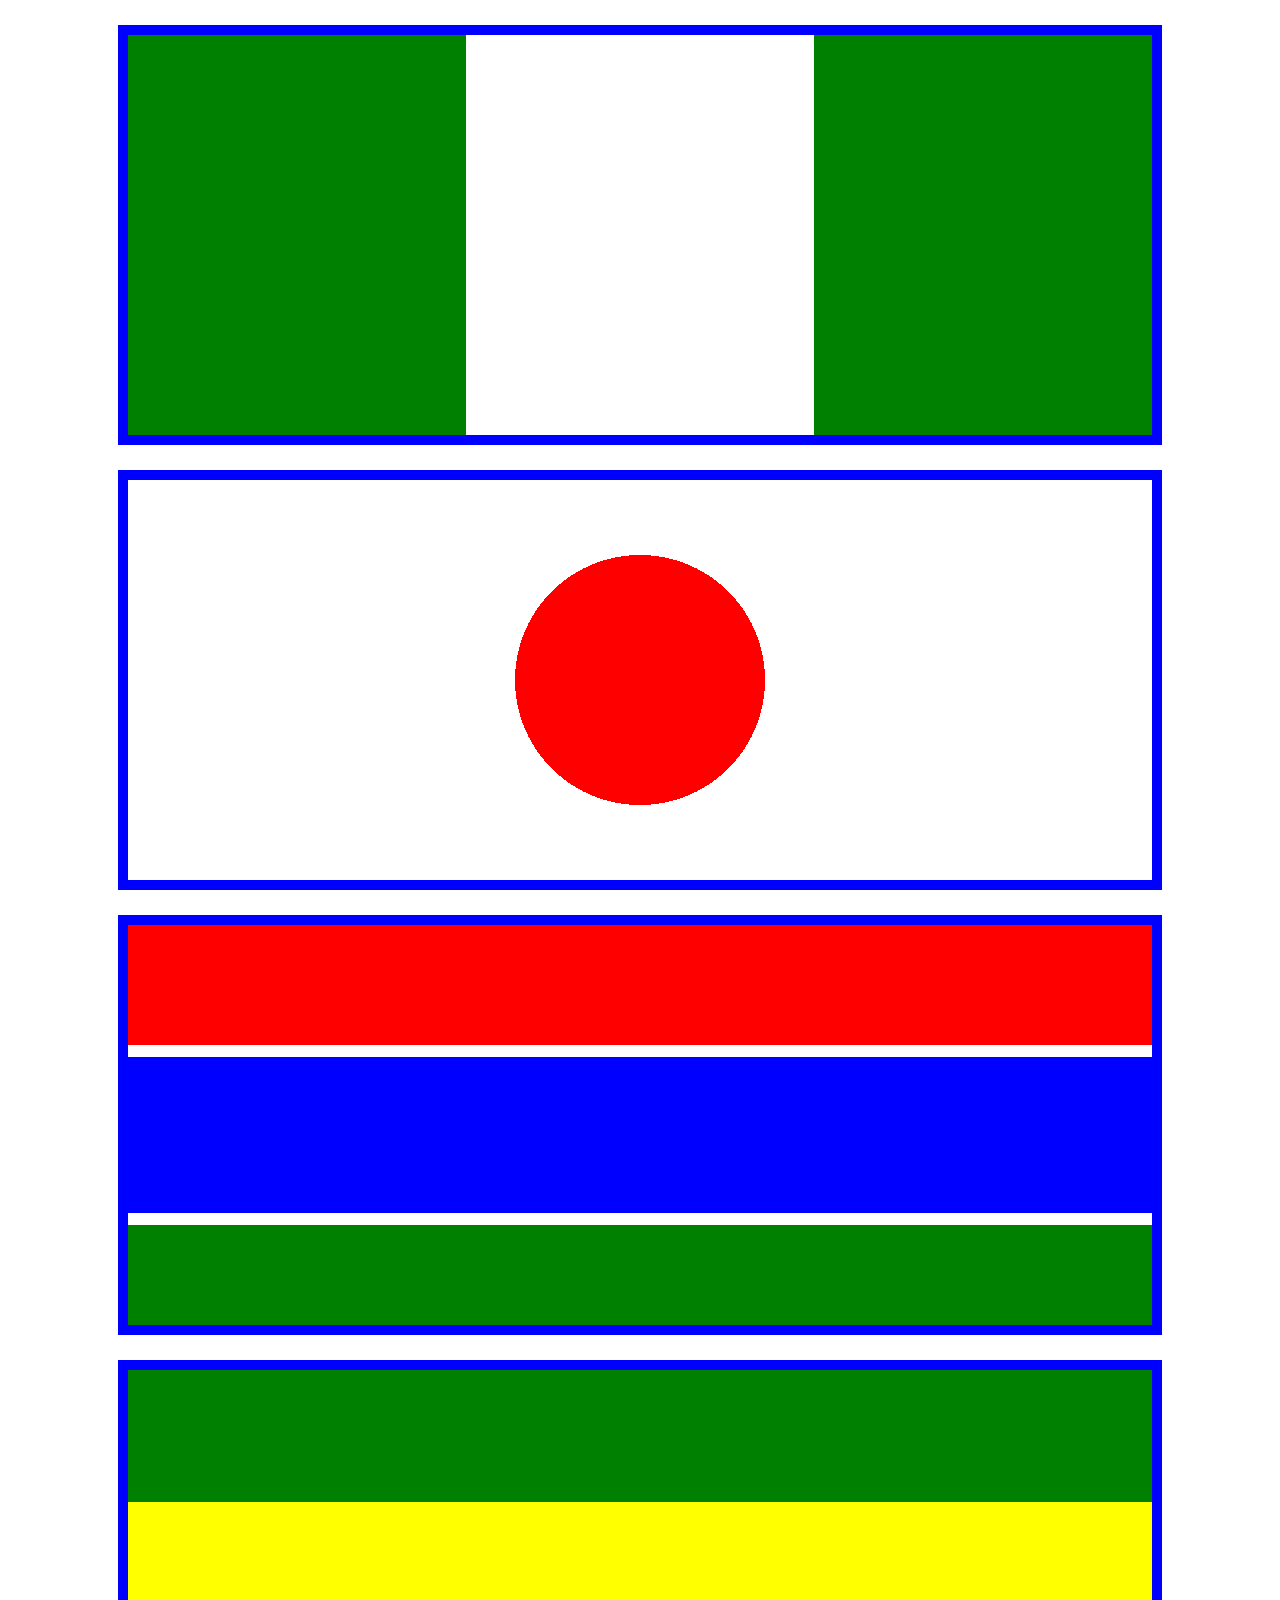
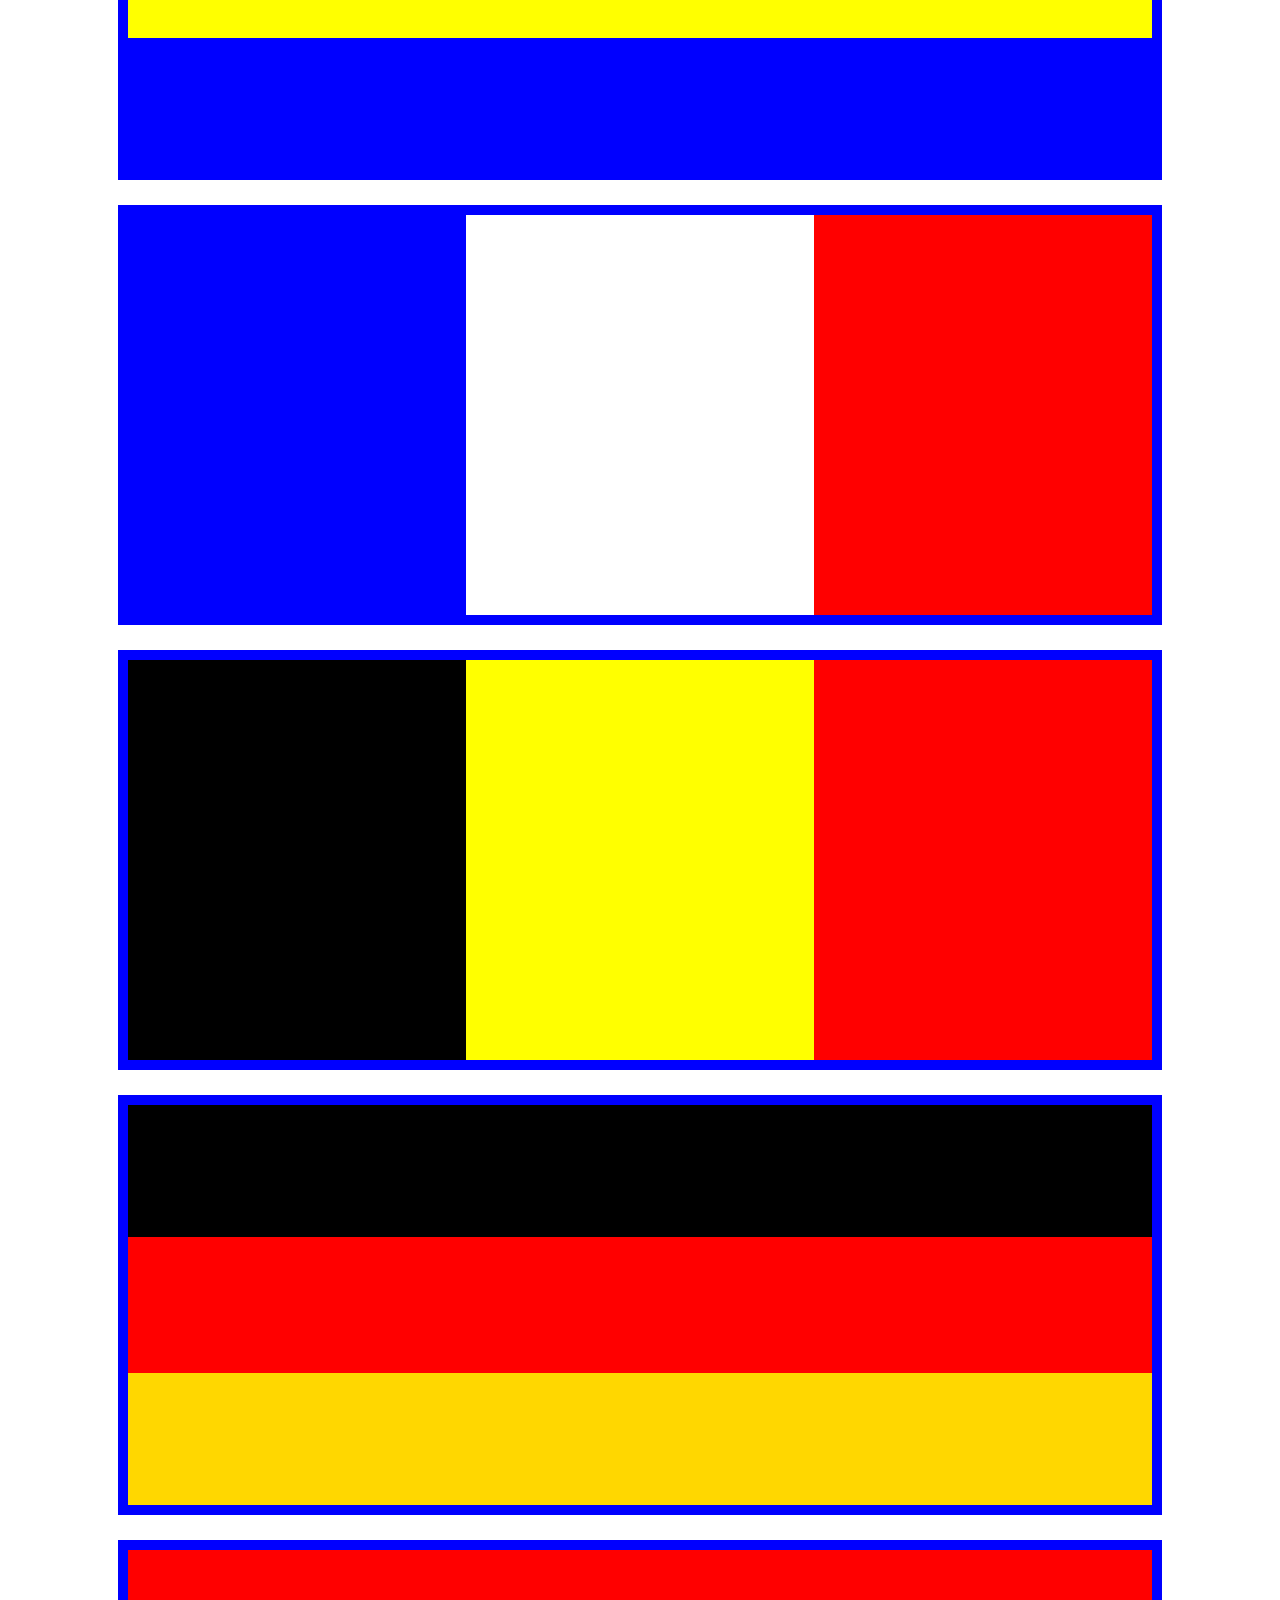
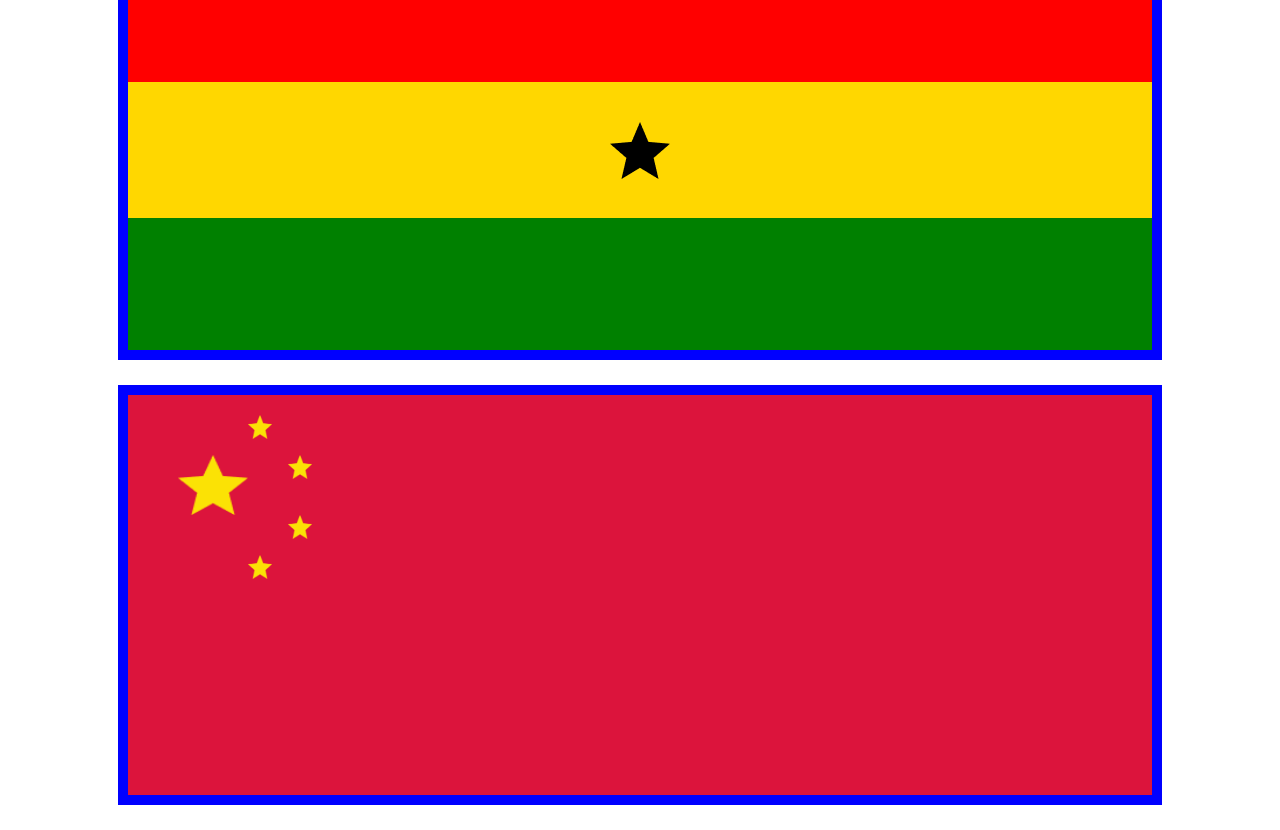
<file: countries/index.html>
<!DOCTYPE html>
<html lang="en">
<head>
    <meta charset="UTF-8">
    <meta name="viewport" content="width=device-width, initial-scale=1.0">
    <link rel="shortcut icon" href="favicon-blue.ico" type="image/x-icon">
    <title>countries flag</title>
    <link rel="stylesheet" href="./count.css">
</head>
<body>
    <section></section>
    <section></section>
    <section></section>
    <section></section>
    <section></section>
    <section></section>
    <section></section>
    <section></section>
    <section></section>
    <!-- <section></section> -->

</body>
</html>
</file>
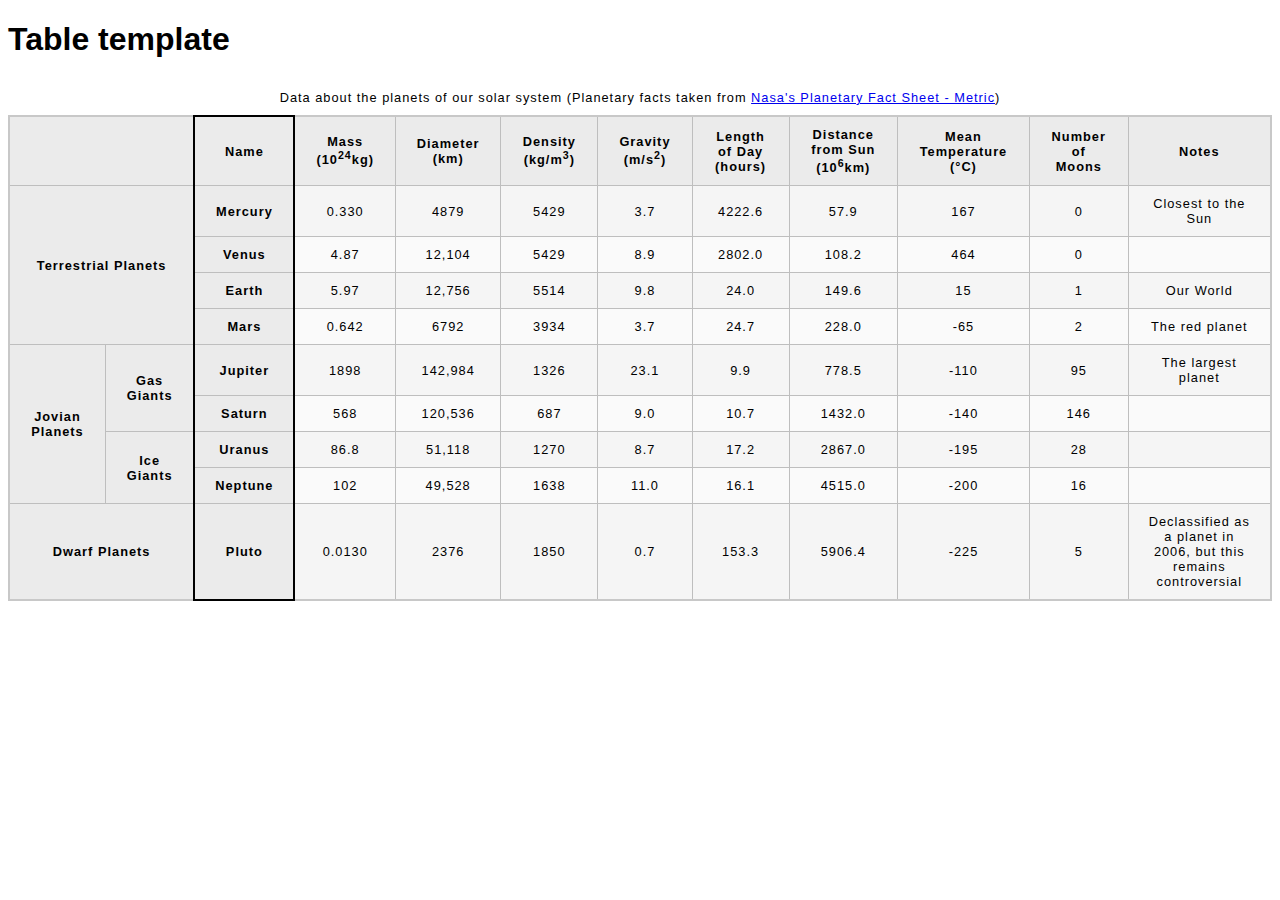
<file: tables/index.html>
<!DOCTYPE html>
<html lang="en-US">
  <head>
    <meta charset="utf-8">
    <meta name="viewport" content="width=device-width">
    <title>Table template</title>
    <link href="./table.css" rel="stylesheet" type="text/css">
  </head>
  <body>
    <h1>Table template</h1>

    <table>
      <caption>Data about the planets of our solar system (Planetary facts taken from <a href="http://nssdc.gsfc.nasa.gov/planetary/factsheet/">Nasa's Planetary Fact Sheet - Metric</a>) </caption> 
      <thead>
        <tr>
          <th colspan="2"></th>
          <th class="planets top">Name</th>
          <th scope="col">Mass (10<sup>24</sup>kg)</th>
          <th scope="col">Diameter (km)</th>
          <th scope="col">Density (kg/m<sup>3</sup>)</th>
          <th scope="col">Gravity (m/s<sup>2</sup>)</th>
          <th scope="col">Length of Day (hours)</th>
          <th scope="col">Distance from Sun (10<sup>6</sup>km)</th>
          <th scope="col">Mean Temperature (°C)</th>
          <th scope="col">Number of Moons</th>
          <th scope="col">Notes</th>
        </tr>
      </thead>

      <tbody>
        <tr>
          <th colspan="2" rowspan="4">Terrestrial Planets</th>
          <th class="planets">Mercury</th>
          <td>0.330</td>
          <td>4879</td>
          <td>5429</td>
          <td>3.7</td>
          <td>4222.6</td>
          <td>57.9</td>
          <td>167</td>
          <td>0</td>
          <td>Closest to the Sun</td>
        </tr>

        <tr>
          <th class="planets">Venus</th>
          <td>4.87</td>
          <td>12,104</td>
          <td>5429</td>
          <td>8.9</td>
          <td>2802.0</td>
          <td>108.2</td>
          <td>464</td>
          <td>0</td>
          <td></td>
        </tr>

        <tr>
          <th class="planets">Earth</th>
          <td>5.97</td>
          <td>12,756</td>
          <td>5514</td>
          <td>9.8</td>
          <td>24.0</td>
          <td>149.6</td>
          <td>15</td>
          <td>1</td>
          <td>Our World</td>
        </tr>

        <tr>
          <th class="planets">Mars</th>
          <td>0.642</td>
          <td>6792</td>
          <td>3934</td>
          <td>3.7</td>
          <td>24.7</td>
          <td>228.0</td>
          <td>-65</td>
          <td>2</td>
          <td>The red planet</td>
        </tr>

        <tr>
          <th rowspan="4">Jovian Planets</th>
          <th rowspan="2">Gas Giants</th>
          <th class="planets">Jupiter</th>
          <td>1898</td>
          <td>142,984</td>
          <td>1326</td>
          <td>23.1</td>
          <td>9.9</td>
          <td>778.5</td>
          <td>-110</td>
          <td>95</td>
          <td>The largest planet</td>
        </tr>

        <tr>
          <th class="planets">Saturn</th>
          <td>568</td>
          <td>120,536</td>
          <td>687</td>
          <td>9.0</td>
          <td>10.7</td>
          <td>1432.0</td>
          <td>-140</td>
          <td>146</td>
          <td></td>
        </tr>

        <tr>
          <th rowspan="2">Ice Giants</th>
          <th class="planets">Uranus</th>
          <td>86.8</td>
          <td>51,118</td>
          <td>1270</td>
          <td>8.7</td>
          <td>17.2</td>
          <td>2867.0</td>
          <td>-195</td>
          <td>28</td>
          <td></td>
        </tr>

        <tr>
          <th class="planets">Neptune</th>
          <td>102</td>
          <td>49,528</td>
          <td>1638</td>
          <td>11.0</td>
          <td>16.1</td>
          <td>4515.0</td>
          <td>-200</td>
          <td>16</td>
          <td></td>
        </tr>

        <tr>
          <th colspan="2" rowspan="4">Dwarf Planets</th>
          <th class="planets bottom">Pluto</th>
          <td>0.0130</td>
          <td>2376</td>
          <td>1850</td>
          <td>0.7</td>
          <td>153.3</td>
          <td>5906.4</td>
          <td>-225</td>
          <td>5</td>
          <td>Declassified as a planet in 2006, but this remains controversial</td>
        </tr>
      </tbody>
    </table>
  </body>
</html>
</file>
<file: countries/count.css>
*{
    margin: 0;
}

section{
    width: 80%;
    height: 400px;
    margin: 25px auto;
    border: 10px solid blue;
}
section:first-of-type{
    background-image: linear-gradient(90deg, green 33%, white 33%, white 67%, green 67%);
}
section:nth-of-type(2){
    background-image: radial-gradient(circle 250px, red 50% , white 50%);
}
section:nth-of-type(3){
    background-image: linear-gradient(
        red 30%, 
        white 30%, 
        white 33%, 
        blue 33%, 
        blue 72%,
        white 72%,
        white 75%,
        green 75%,
        green 80%
    );
}
section:nth-of-type(4){
    background-image: linear-gradient(green 33%, yellow 33%, yellow 67%, blue 67%);
}

section:nth-of-type(5){
    background-image: linear-gradient(90deg, blue 33%, white 33%, white 67%, red 67%);
}
section:nth-of-type(6){
    background-image: linear-gradient(90deg, black 33%, yellow 33%, yellow 67%, red 67%);
}
section:nth-of-type(7){
    background-image: linear-gradient(black 33%, red 33%, red 67%, gold 67%);
}
section:nth-of-type(8){
    background-image:url("./star.png"), linear-gradient(red 33%, gold 33%, gold 67%, green 67%);
    background-repeat: no-repeat;
    background-position: center;
}
section:nth-of-type(9){
    background: crimson;
    background-image: 
    url(./yellowstar.png),
    url(./yellowstar.png),
    url(./yellowstar.png),
    url(./yellowstar.png),
    url(./yellowstar.png);

    background-repeat: no-repeat;
    background-size: 
    70px 60px, 
    24px 24px, 
    24px 24px, 
    24px 24px, 
    24px 24px;

    /* background-position: 
    60px 60px, 
    140px 30px, 
    160px 70px, 
    160px 110px, 
    140px 150px; */

    background-position: 
    50px 60px, 
    120px 20px, 
    160px 60px, 
    160px 120px, 
    120px 160px;

}
/* section:last-of-type{
    background: red;
    background-image: 
    url(./yellowstar.png), 
    url(./smallstar\ \(1\).png), 
    url(./smallstar\ \(2\).png), 
    url(./smallstar\ \(3\).png), 
    url(./smallstar\ \(4\).png);
    background-repeat: no-repeat;
    
    background-position: 
    60px 60px, 
    140px 30px, 
    160px 70px, 
    160px 110px, 
    140px 150px;

    
} */
</file>
<file: tables/table.css>
html {
  font-family: sans-serif;
}

table {
  border-collapse: collapse;
  border: 2px solid rgb(200,200,200);
  letter-spacing: 1px;
  font-size: 0.8rem;
}

td, th {
  border: 1px solid rgb(190,190,190);
  padding: 10px 20px;
}

th {
  background-color: rgb(235,235,235);
}

td {
  text-align: center;
}

tr:nth-child(even) td {
  background-color: rgb(250,250,250);
}

tr:nth-child(odd) td {
  background-color: rgb(245,245,245);
}

caption {
  padding: 10px;
}
th.planets{
  border-left:2px solid black; 
  border-right:2px solid black; 
}
th.top{
  border-top: 2px solid black;
}
th.bottom{
  border-bottom:2px solid black; 
}
</file>
